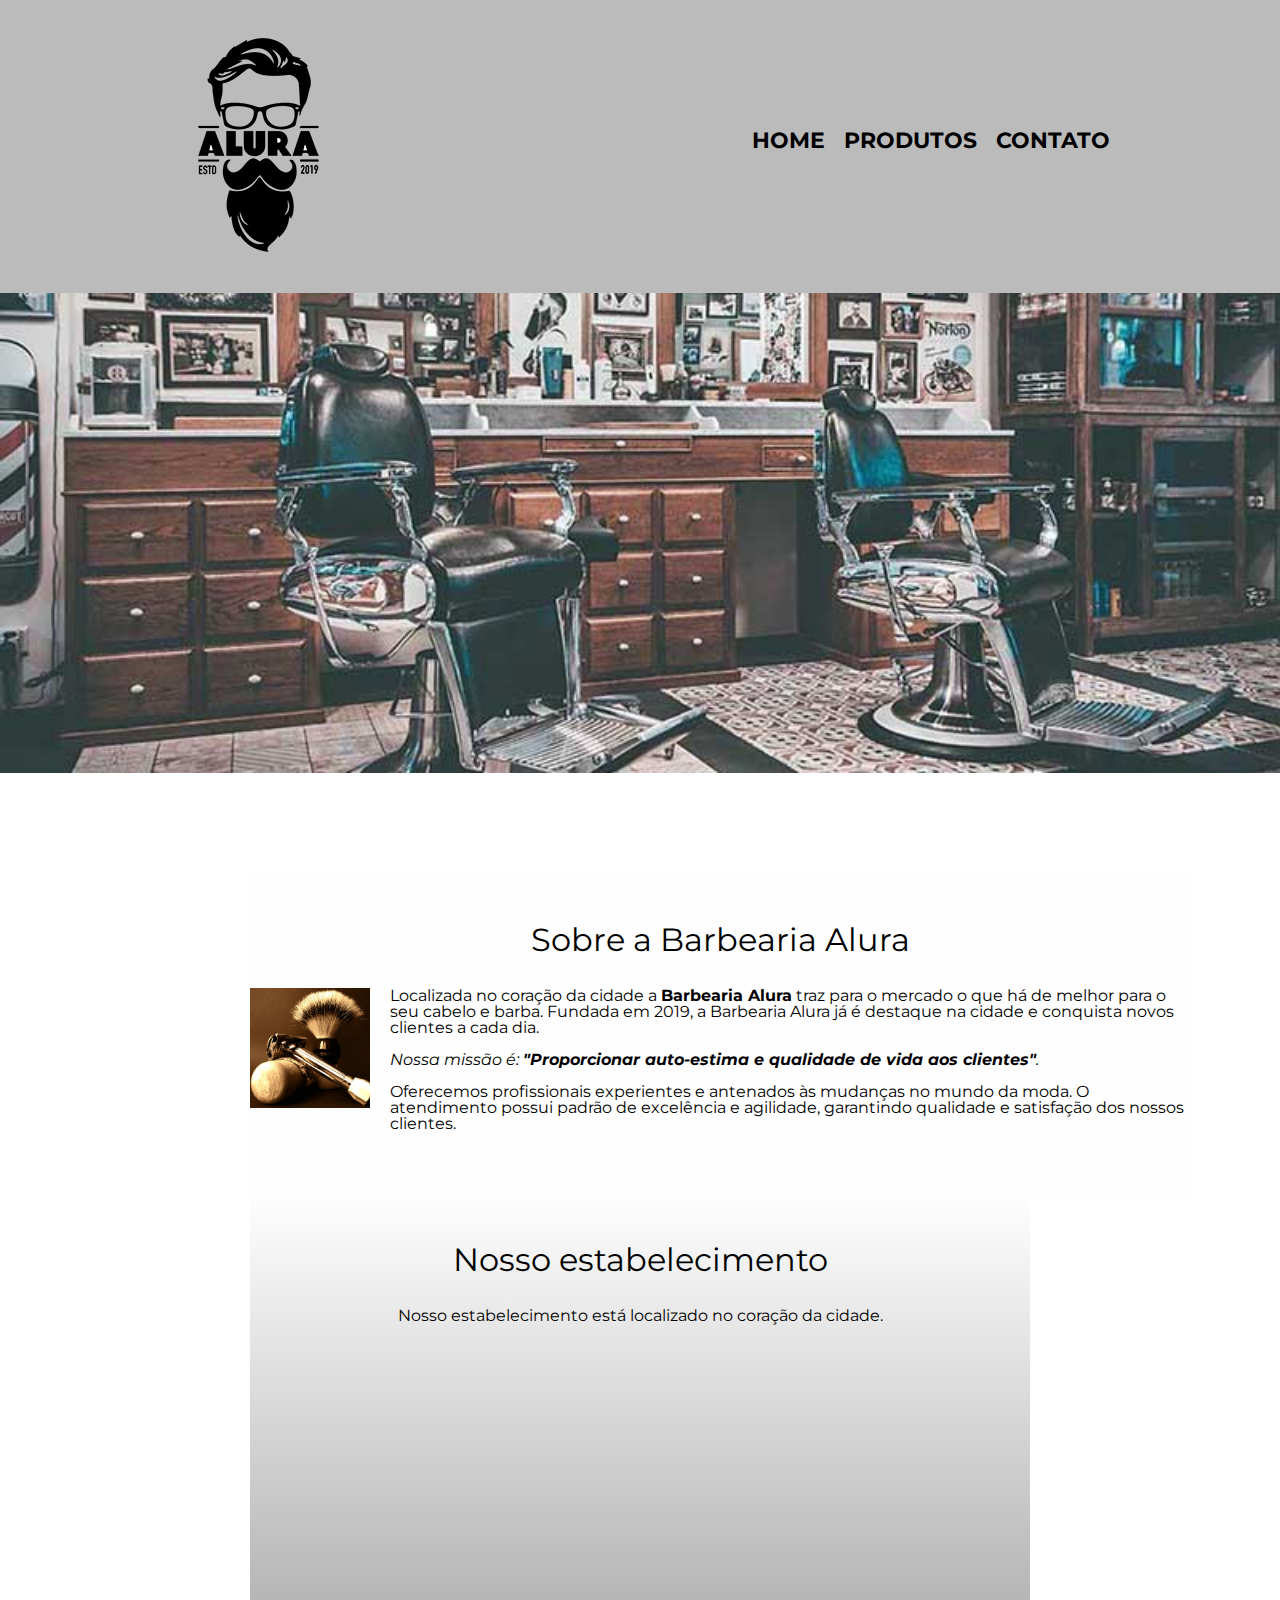
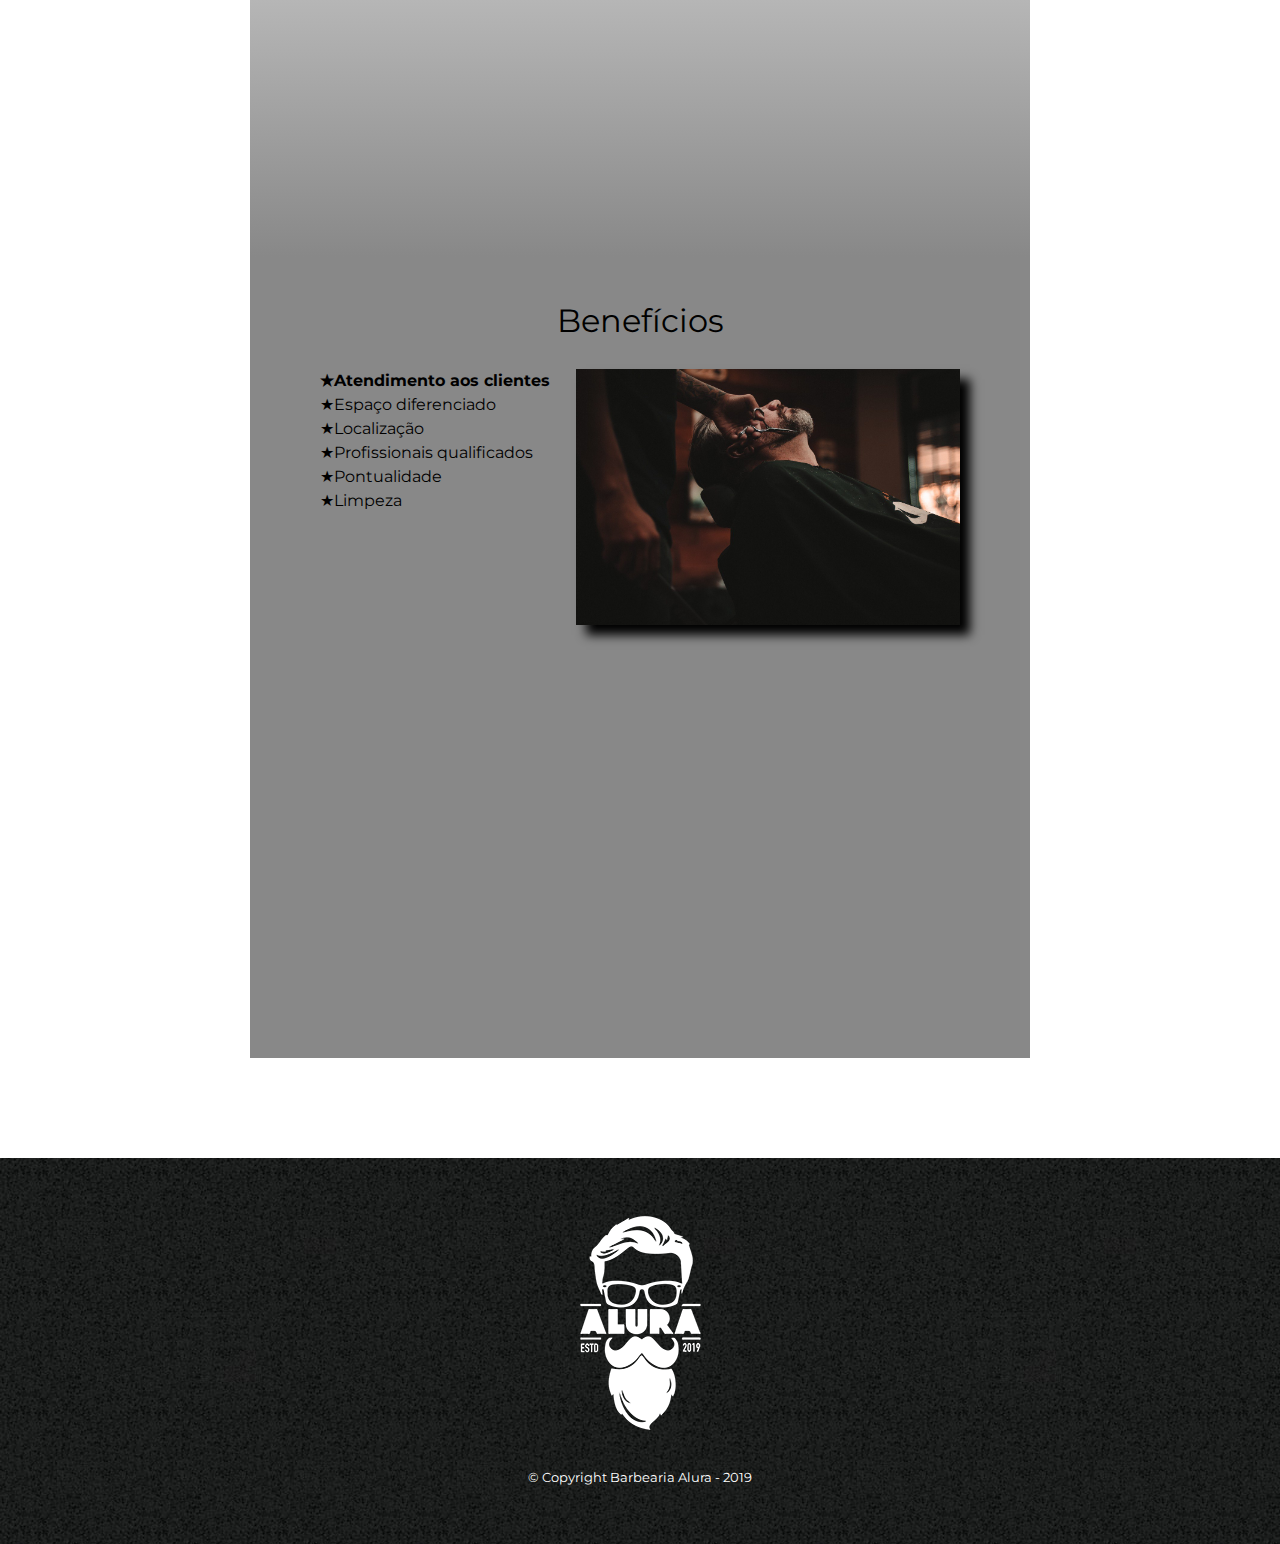
<file: index.html>
<!DOCTYPE html>
<html lang="pt-br">
    <head>
        <meta charset="UTF-8">
        <meta name="viewport" content="width=device-width">
        <title>Barbearia Alura</title>
        <link rel="stylesheet" href="reset.css">
        <link rel="stylesheet" href="style.css">
        <link href="https://fonts.googleapis.com/css2?family=Montserrat:wght@100;400&display=swap" rel="stylesheet">
    </head>
    <body>
        <header>
            <div class="caixa">
                <h1>
                    <img src="Imagens/logo.png">
                </h1>

                <nav>
                    <ul class="navegacao">
                        <li><a href="index.html">Home</a></li>
                        <li><a href="produtos.html">Produtos</a></li>
                        <li><a href="contato.html">Contato</a></li>
                    </ul>
                </nav>
            </div>
        </header>

        <img class="banner" src="Imagens/banner.jpg">

        <main>
            <section class="principal">
                <h2 class="titulo-principal">Sobre a Barbearia Alura</h2>
                
                <img class="utensilios" src="Imagens/utensilios.jpg" alt="Utensilios de um barbeiro.">

                <p>Localizada no coração da cidade a <strong>Barbearia Alura</strong> traz para o mercado o que há de melhor para o seu cabelo e barba. Fundada em 2019, a Barbearia Alura já é destaque na cidade e conquista novos clientes a cada dia.</p>
                <p id="missao"><em>Nossa missão é: <strong>"Proporcionar auto-estima e qualidade de vida aos clientes"</strong>.</em></p>
                <p>Oferecemos profissionais experientes e antenados às mudanças no mundo da moda. O atendimento possui padrão de excelência e agilidade, garantindo qualidade e satisfação dos nossos clientes.</p>
            </section>

            <section class="mapa">
                <h3 class="titulo-principal">Nosso estabelecimento</h3>
                <p>Nosso estabelecimento está localizado no coração da cidade.</p>
                
                <div class="mapa-conteudo"><iframe src="https://www.google.com/maps/embed?pb=!1m18!1m12!1m3!1d3656.449977464399!2d-46.63451522027526!3d-23.588189868544486!2m3!1f0!2f0!3f0!3m2!1i1024!2i768!4f13.1!3m3!1m2!1s0x94ce5a2b2ed7f3a1%3A0xab35da2f5ca62674!2sCaelum%20-%20Escola%20de%20Tecnologia!5e0!3m2!1spt-BR!2sbr!4v1648300231739!5m2!1spt-BR!2sbr" width="100%" height="450" style="border:0;" allowfullscreen="" loading="lazy" referrerpolicy="no-referrer-when-downgrade"></iframe></div>
            </section>

            <section class="beneficios">
                <h3 class="titulo-principal">Benefícios</h3>
            
                <div class="conteudo-beneficios">
                    <ul class="lista-beneficios">
                        <li class="itens">Atendimento aos clientes</li>
                        <li class="itens">Espaço diferenciado</li>
                        <li class="itens">Localização</li>
                        <li class="itens">Profissionais qualificados</li>
                        <li class="itens">Pontualidade</li>
                        <li class="itens">Limpeza</li>
                    </ul><img src="Imagens/beneficios.jpg" class="imagem-beneficios">
                </div>
                <div class="video"><iframe width="100%" height="315" src="https://www.youtube.com/embed/wcVVXUV0YUY" title="YouTube video player" frameborder="0" allow="accelerometer; autoplay; clipboard-write; encrypted-media; gyroscope; picture-in-picture" allowfullscreen></iframe></div>
        </section>
        </main>

        <footer>
            <img src="Imagens/logo-branco.png">
            <p class="copyright">&copy; Copyright Barbearia Alura - 2019</p>
        </footer>
    </body>
</html>
</file>
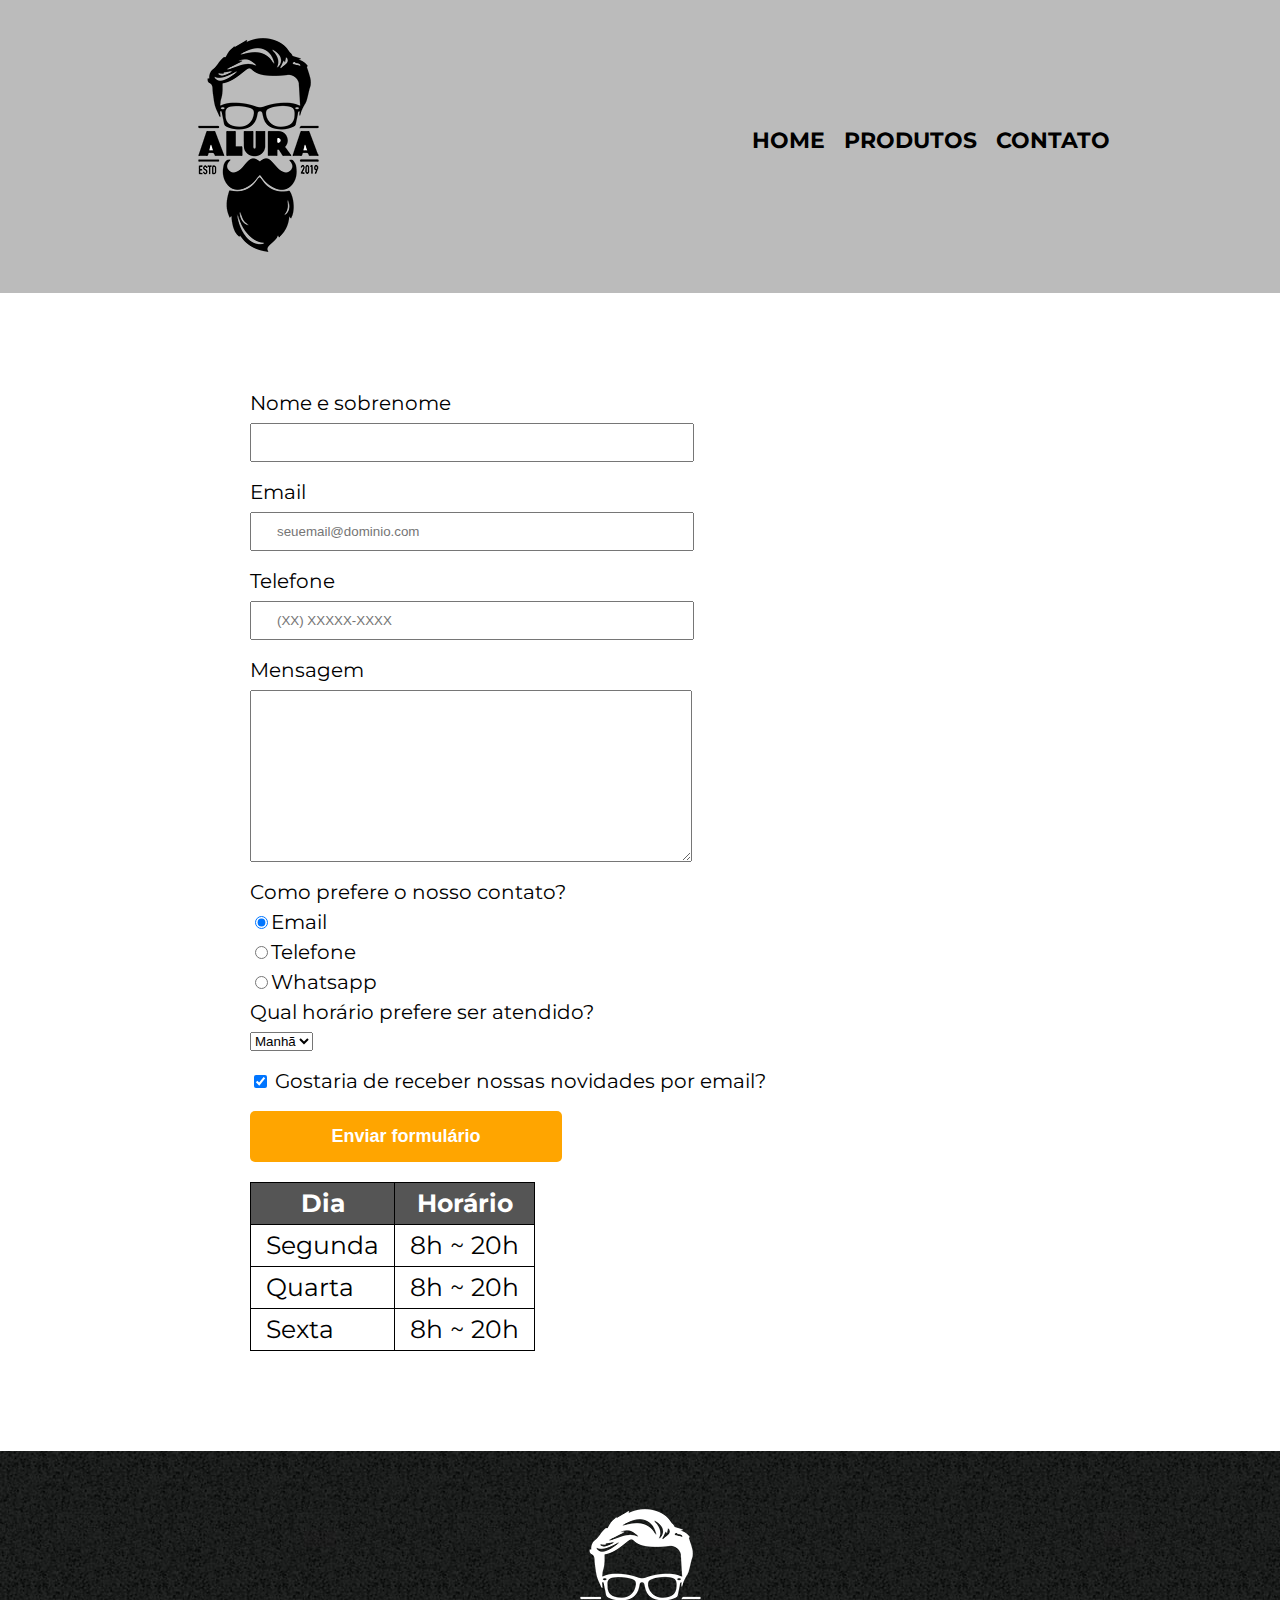
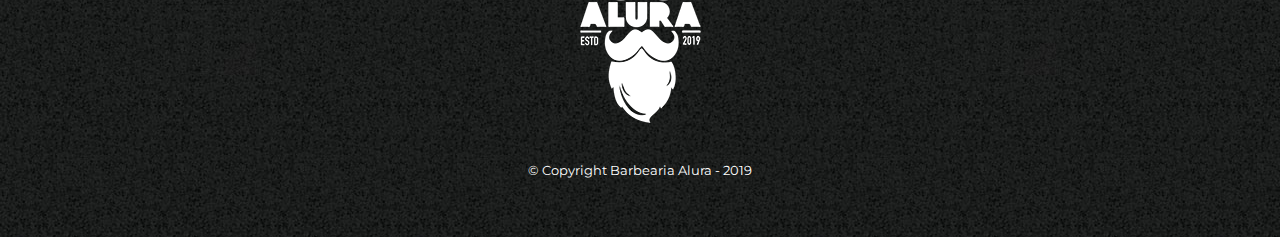
<file: contato.html>
<!DOCTYPE html>
<html lang="pt-br">
    <head>
        <meta charset="UTF-8">
        <meta name="viewport" content="width=device-width">
        <title>Contato - Barbearia Alura</title>
        <link rel="stylesheet" href="reset.css">
        <link rel="stylesheet" href="style.css">
        <link href="https://fonts.googleapis.com/css2?family=Montserrat:wght@100;400&display=swap" rel="stylesheet">
    </head>
    <body>
        <header>
            <div class="caixa">
                <h1>
                    <img src="Imagens/logo.png" alt="Logo da Barbearia Alura">
                </h1>

                <nav>
                    <ul class="navegacao">
                        <li><a href="index.html">Home</a></li>
                        <li><a href="produtos.html">Produtos</a></li>
                        <li><a href="contato.html">Contato</a></li>
                    </ul>
                </nav>
            </div>
        </header>

        <main>
            <form>
                <label for="nomesobrenome">Nome e sobrenome</label>
                <input type="text" id="nomesobrenome" class="input-padrao" required>

                <label for="email">Email</label>
                <input type="email" id="email" class="input-padrao" required placeholder="seuemail@dominio.com">

                <label for="telefone">Telefone</label>
                <input type="tel" id="telefone" class="input-padrao" required placeholder="(XX) XXXXX-XXXX">

                <label for="mensagem">Mensagem</label>
                <textarea cols="70" rows="10" id="mensagem" class="input-padrao" required></textarea>

                <fieldset>
                    <legend>Como prefere o nosso contato?</legend>
                    <label for="radio-email"><input type="radio" name="contato" value="email" id="radio-email" checked>Email</label>
                    
                    <label for="radio-telefone"><input type="radio" name="contato" value="telefone" id="radio-telefone">Telefone</label>
                    
                    <label for="radio-whatsapp"><input type="radio" name="contato" value="whatsapp" id="radio-whatsapp">Whatsapp</label>
                    
                </fieldset>

                <fieldset>
                    <legend>Qual horário prefere ser atendido?</legend>
                    <select>
                        <option>Manhã</option>
                        <option>Tarde</option>
                        <option>Noite</option>
                    </select>
                </fieldset>

                <label class="checkbox"><input type="checkbox" checked> Gostaria de receber nossas novidades por email?</label>

                <input type="submit" value="Enviar formulário" class="enviar">
            </form>

            <table>
                <thead>
                    <tr>
                        <th>Dia</th>
                        <th>Horário</th>
                    </tr>
                </thead>
                <tbody>
                    <tr>
                        <td>Segunda</td>
                        <td>8h ~ 20h</td>
                    </tr>
                    <tr>
                        <td>Quarta</td>
                        <td>8h ~ 20h</td>
                    </tr>
                    <tr>
                        <td>Sexta</td>
                        <td>8h ~ 20h</td>
                    </tr>
                </tbody>
            </table>
        </main>

        <footer>
            <img src="Imagens/logo-branco.png" alt="Logo da Barbearia Alura">
            <p class="copyright">&copy; Copyright Barbearia Alura - 2019</p>
        </footer>
    </body>
</html>
</file>
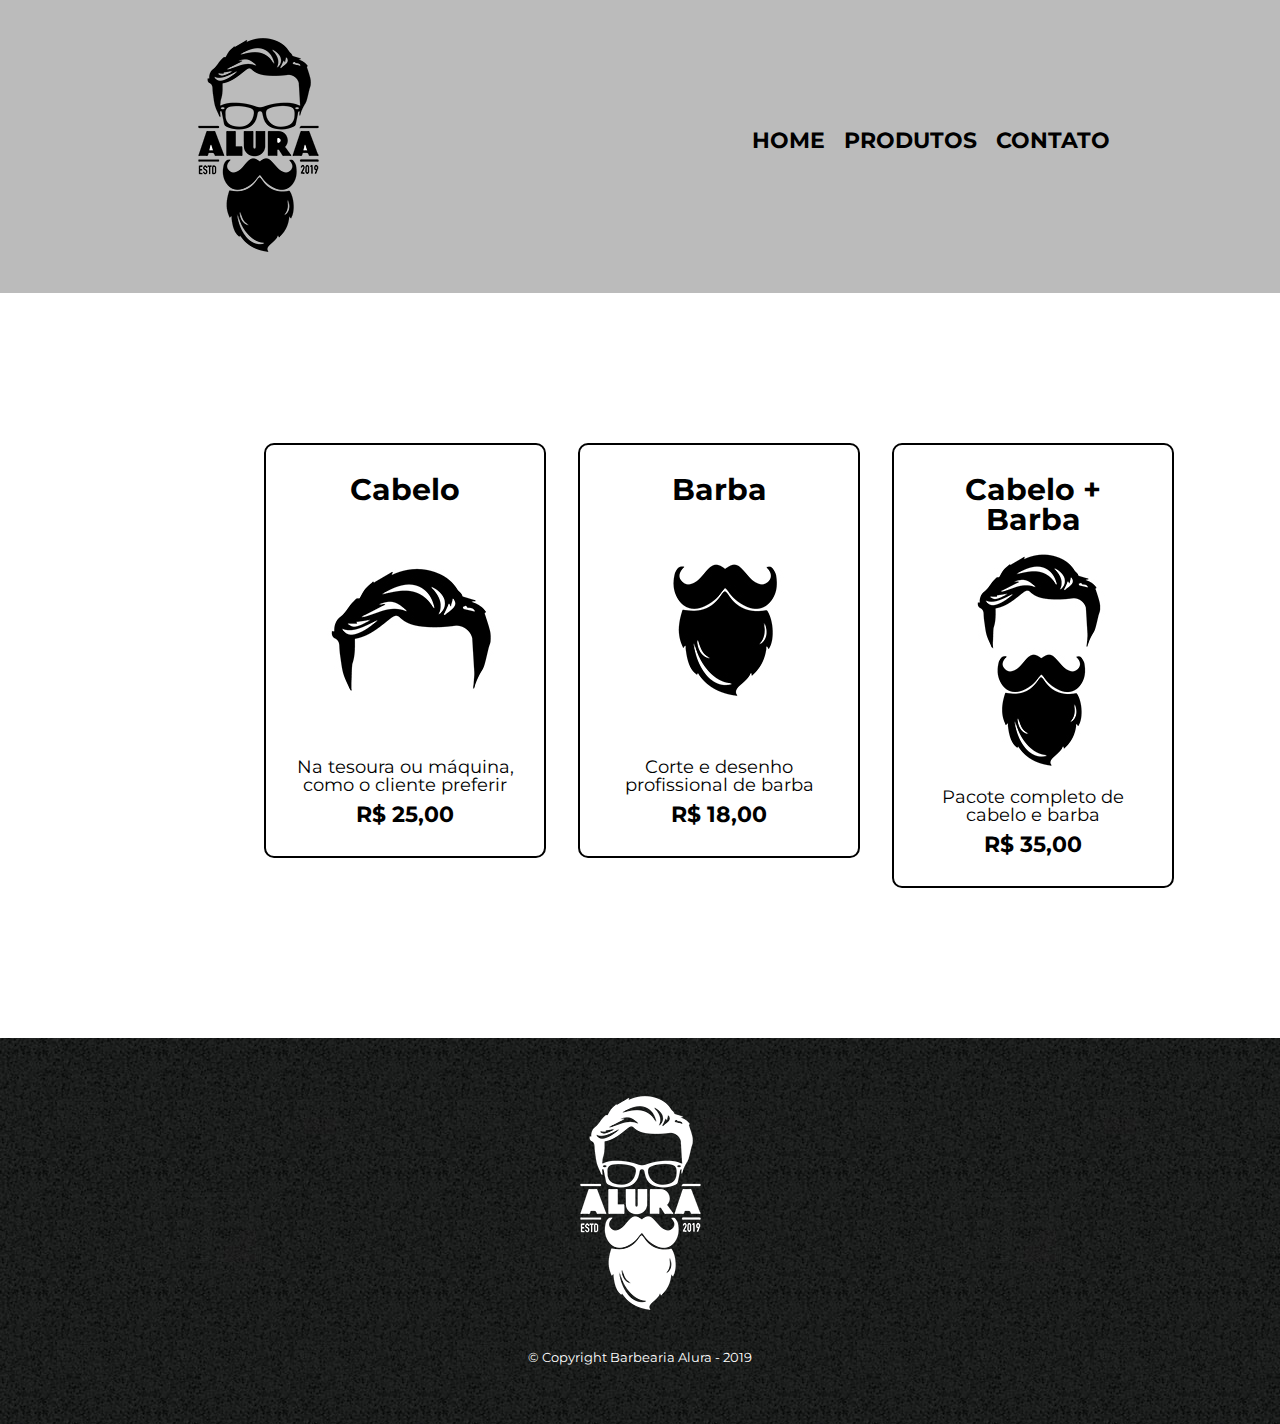
<file: produtos.html>
<!DOCTYPE html>
<html lang="pt-br">
    <head>
        <meta charset="UTF-8">
        <meta name="viewport" content="width=device-width">
        <title>Produtos - Barbearia Alura</title>
        <link rel="stylesheet" href="reset.css">
        <link rel="stylesheet" href="style.css">
        <link href="https://fonts.googleapis.com/css2?family=Montserrat:wght@100;400&display=swap" rel="stylesheet">
    </head>
    <body>
        <header>
            <div class="caixa">
                <h1>
                    <img src="Imagens/logo.png">
                </h1>

                <nav>
                    <ul class="navegacao">
                        <li><a href="index.html">Home</a></li>
                        <li><a href="produtos.html">Produtos</a></li>
                        <li><a href="contato.html">Contato</a></li>
                    </ul>
                </nav>
            </div>
        </header>

        <main>
            <ul class="produtos">
                <li>
                    <h2>Cabelo</h2>
                    <img src="Imagens/cabelo.jpg">
                    <p class="produto-descricao">Na tesoura ou máquina, como o cliente preferir</p>
                    <p class="produto-preco">R$ 25,00</p>
                </li>
                <li>
                    <h2>Barba</h2>
                    <img src="Imagens/barba.jpg">
                    <p class="produto-descricao">Corte e desenho profissional de barba</p>
                    <p class="produto-preco">R$ 18,00</p>
                </li>
                <li>
                    <h2>Cabelo + Barba</h2>
                    <img src="Imagens/cabelo+barba.jpg">
                    <p class="produto-descricao">Pacote completo de cabelo e barba</p>
                    <p class="produto-preco">R$ 35,00</p>
                </li>
            </ul>
        </main>

        <footer>
            <img src="Imagens/logo-branco.png">
            <p class="copyright">&copy; Copyright Barbearia Alura - 2019</p>
        </footer>
    </body>
</html>
</file>
<file: style.css>
body{
    font-family: 'Montserrat', sans-serif;
}

header{
    background-color: #BBBBBB;
    padding: 20px 0;
}

.caixa {
    position: relative;
    width: 940px;
    margin: 0 auto;
}

nav {
    position: absolute;
    top: 110px;
    right: 0;
}

nav li{
    display: inline;
    margin: 0 0 0 15px;
}

nav a {
    text-transform: uppercase;
    color: #000000;
    font-weight: bold;
    font-size: 22px;
    text-decoration: none;
}

nav a:hover {
    color: #C78C19;
    text-decoration: underline;
}

.produtos {
    width: 940px;
    margin: 0 auto;
    padding: 50px 0;
}

.produtos li{
    display: inline-block;
    text-align: center;
    width: 30%;
    vertical-align: top;
    margin: 0 1.5%;
    padding: 30px 20px;
    box-sizing: border-box;
    border: 2px solid #000000;
    border-radius: 10px;
}

.produtos li:hover {
    border-color: #C78C19;
}

.produtos li:active {
    border-color: #088C19;
}

.produtos li:hover h2 {
    font-size: 34px;
}

.produtos h2 {
    font-size: 30px;
    font-weight: bold;
}

.produto-descricao {
    font-size: 18px;
}

.produto-preco {
    font-size: 22px;
    font-weight: bold;
    margin-top: 10px
}

footer {
    text-align: center;
    background: url("Imagens/bg.jpg");
    padding: 40px 0;
}

.copyright {
    color: #FFFFFF;
    font-size: 13px;
    margin: 20px 0;
}

main {
    margin: 100px 250px;
}

form label, form legend {
    display: block;
    font-size: 20px;
    margin: 0 0 10px;
}

.input-padrao {
    display: block;
    margin: 0 0 20px;
    padding: 10px 25px;
    width: 50%;
}

.checkbox {
    margin: 20px 0;
}

.enviar {
    width: 40%;
    padding: 15px 0;
    background-color: orange;
    color: #FFFFFF;
    font-weight: bold;
    font-size: 18px;
    border: none;
    border-radius: 5px;
    transition: 0.5s all;
    cursor: pointer;
}

.enviar:hover {
    background: darkorange;
    transform: scale(1.1);
}
table {
    margin: 20px 0 40px;
}

thead {
    background: #555555;
    color: #FFFFFF;
    font-weight: bold;
}

td, th {
    border: 1px solid #000000;
    padding: 8px 15px;
    font-size: 25px;
}

/* CSS da página inicial*/

.banner {
    width: 100%;
}

.titulo-principal {
    text-align: center;
    font-size: 2em;
    margin: 0 0 1em;
    clear: left;
}

.principal {
    padding: 3em 0;
    background: #FEFEFE;
    width: 940px;
    margin:  0 auto;
}

.principal p {
    margin: 0 0 1em;
}

.principal strong {
    font-weight: bold;
}

.principal em {
    font-style: italic;
}

.utensilios {
    width: 120px;
    float: left;
    margin: 0 20px 20px 0;
}

.mapa {
    padding: 3em 0;
    background: linear-gradient(#FEFEFE, #888888);
}

.mapa-conteudo {
    width: 940px;
    margin:  0 auto;
}

.mapa p {
    padding: 0 0 2em;
    text-align: center;
}

.beneficios {
    padding: 3em 0;
    background: #888888;
}

.conteudo-beneficios{
    width: 640px;
    margin: 0 auto;
}

.lista-beneficios {
    width: 40%;
    display: inline-block;
    vertical-align: top;
}

.itens {
    line-height: 1.5;
}

.itens:first-child {
    font-weight: bold;
}

.itens:before {
    content: "★";
}

.imagem-beneficios {
    width: 60%;
    transition: 400ms;
    opacity: 1;
    box-shadow: 10px 10px 10px 0 #000000;
}

.imagem-beneficios:hover{
    opacity: 0.3;
}

.video {
    width: 560px;
    margin: 2em auto;
}

@media screen and (max-width: 480px) {
    
    .caixa, .principal, .conteudo-beneficios, .mapa-conteudo, .video, .produtos, .form{
        width: auto;
    }

    h1 {
        text-align: center;
    }

    nav {
        position: static;
    }

    .lista-beneficios, .imagem-beneficios {
        width: 100%;
    }

    .produtos {
        text-align: center;
    }

    .produtos img, .produtos li {
        width: 50%;
        margin: 10px;
    }


}
</file>
